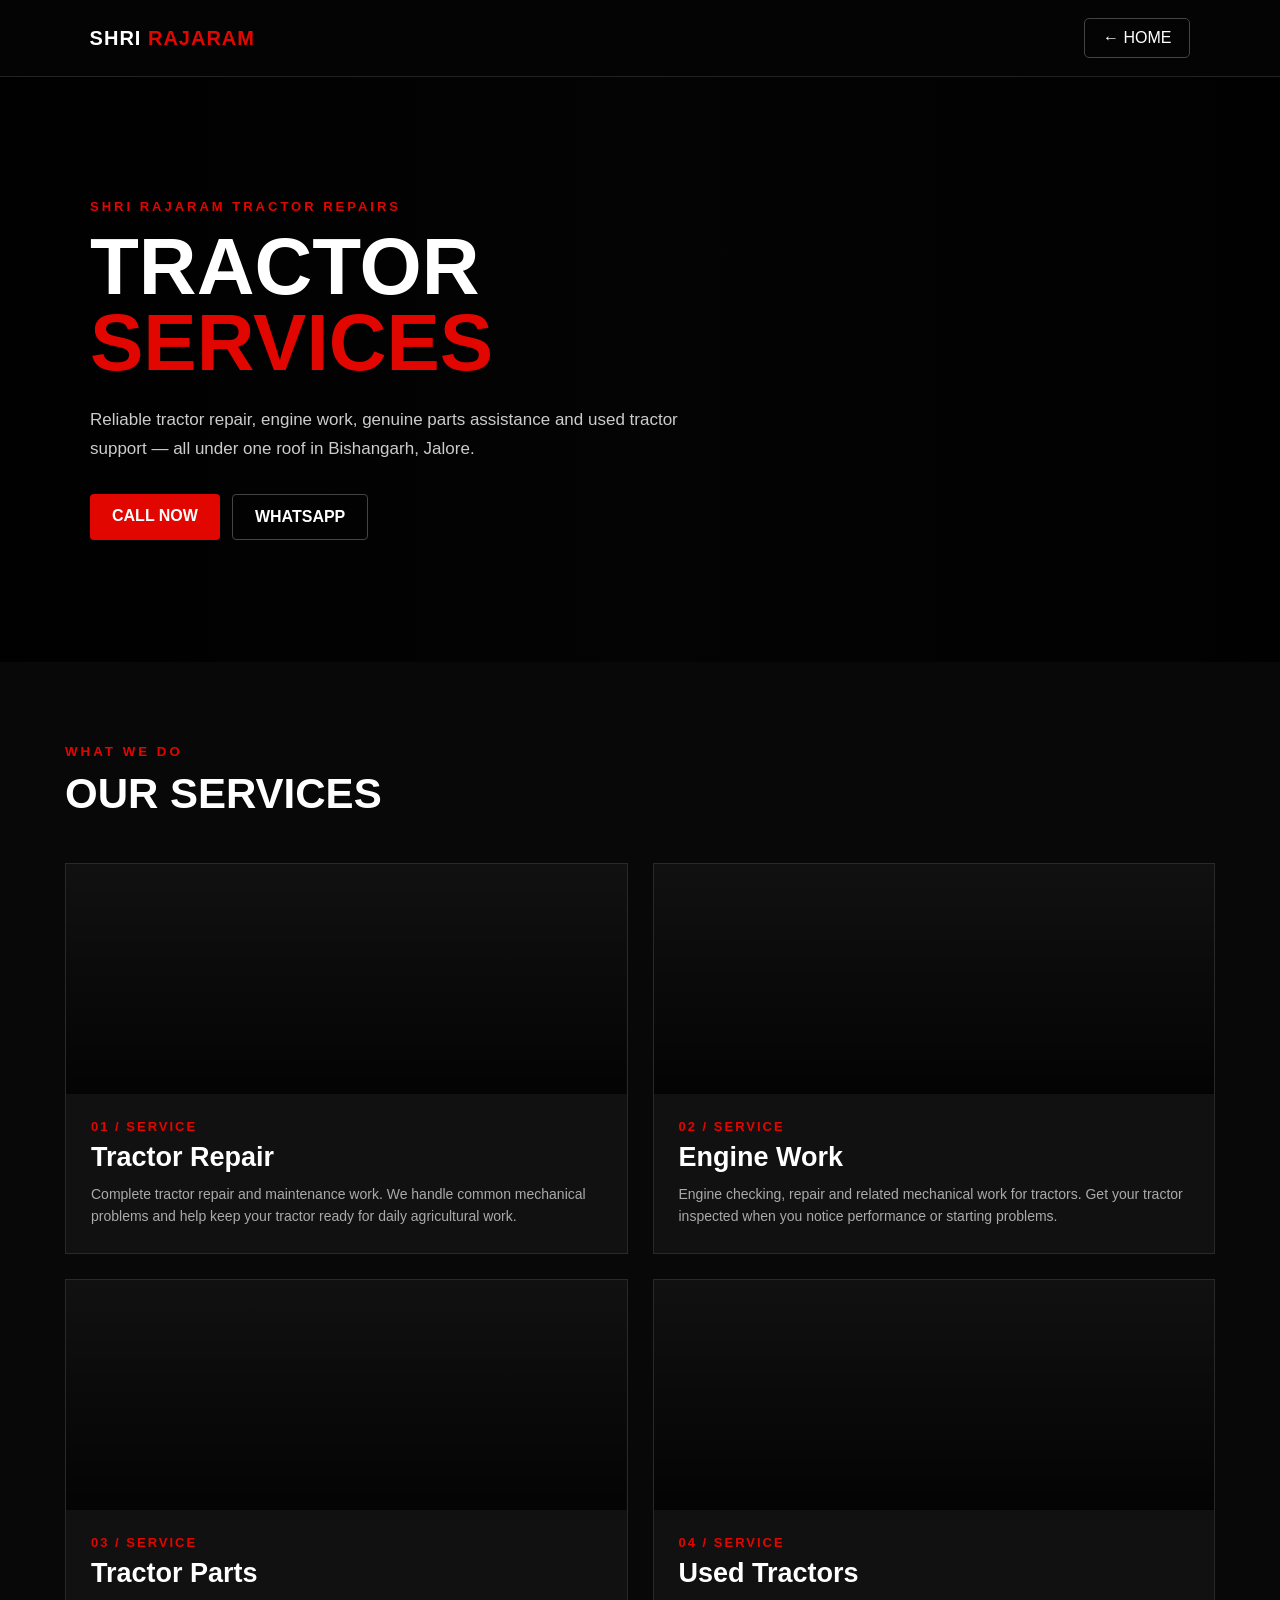
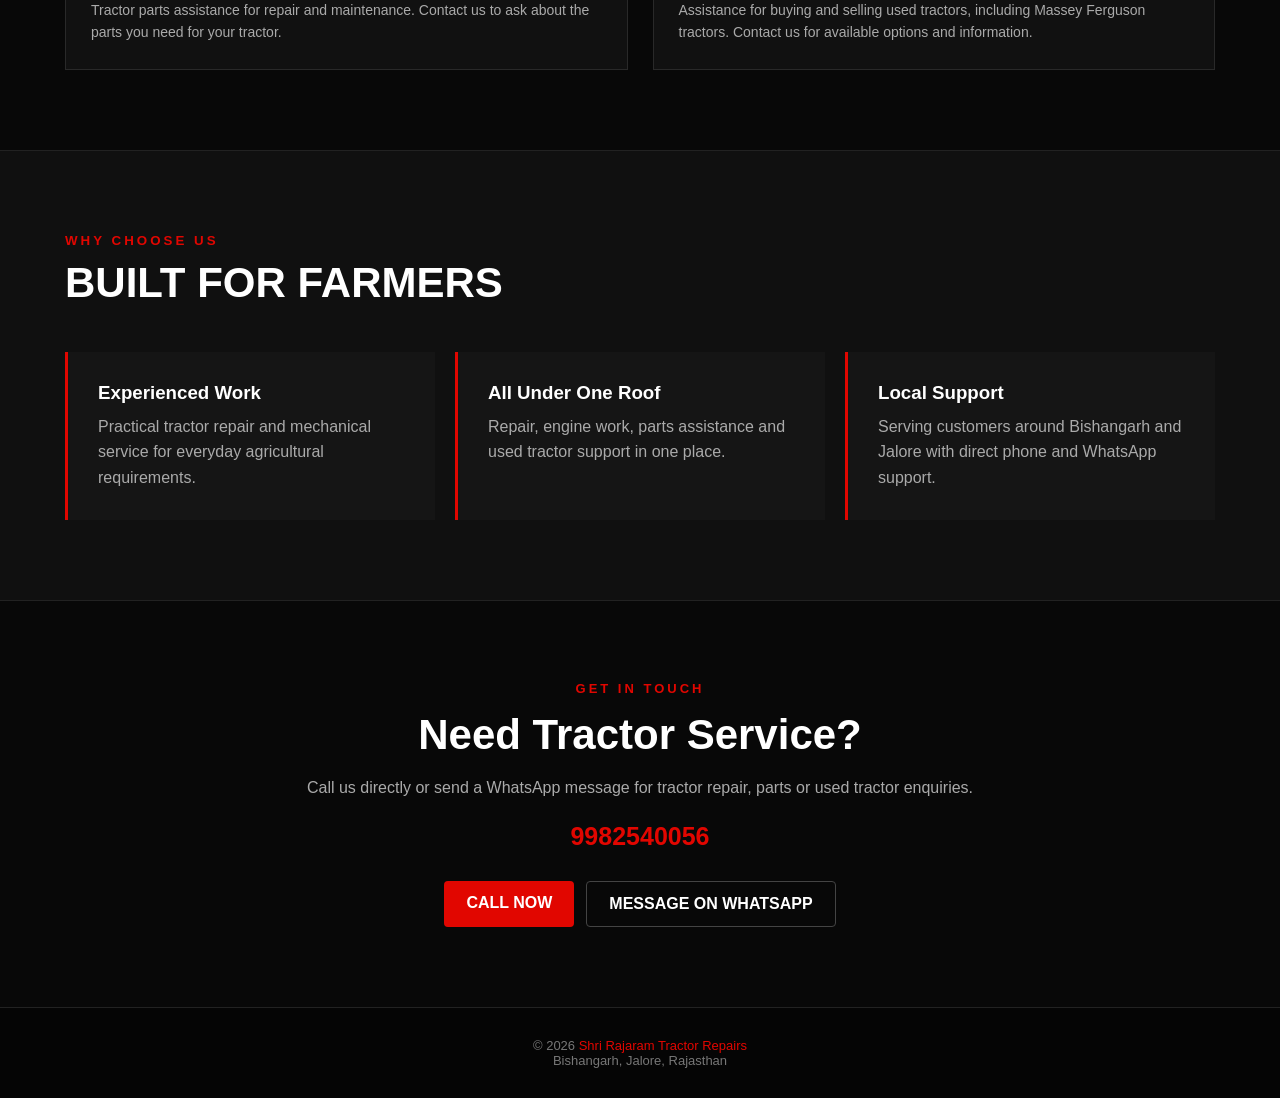
<file: services.html>
<!DOCTYPE html>
<html lang="en">
<head>
<meta charset="UTF-8">
<meta name="viewport" content="width=device-width, initial-scale=1.0">

<title>Services | Shri Rajaram Tractor Repairs</title>

<style>
*{
    margin:0;
    padding:0;
    box-sizing:border-box;
}

html{
    scroll-behavior:smooth;
}

body{
    font-family:Arial, Helvetica, sans-serif;
    background:#080808;
    color:#fff;
}

/* HEADER */
header{
    position:sticky;
    top:0;
    z-index:1000;
    background:rgba(5,5,5,.95);
    border-bottom:1px solid #222;
    padding:18px 7%;
    display:flex;
    justify-content:space-between;
    align-items:center;
}

.logo{
    color:white;
    text-decoration:none;
    font-weight:900;
    font-size:20px;
    letter-spacing:1px;
}

.logo span{
    color:#e10600;
}

.back{
    text-decoration:none;
    color:white;
    border:1px solid #444;
    padding:10px 18px;
    border-radius:5px;
    transition:.3s;
}

.back:hover{
    background:#e10600;
    border-color:#e10600;
}

/* HERO */
.hero{
    min-height:65vh;
    display:flex;
    align-items:center;
    position:relative;
    overflow:hidden;
    background:
    linear-gradient(90deg,rgba(0,0,0,.95),rgba(0,0,0,.55),rgba(0,0,0,.85)),
    url("https://images.unsplash.com/photo-1537462715879-360eeb61a0ad?auto=format&fit=crop&w=2200&q=90");
    background-size:cover;
    background-position:center;
}

.hero-content{
    width:90%;
    max-width:1100px;
    margin:auto;
    padding:70px 0;
}

.small{
    color:#e10600;
    font-weight:bold;
    letter-spacing:3px;
    font-size:13px;
    margin-bottom:15px;
}

h1{
    font-size:clamp(42px,7vw,80px);
    line-height:.95;
    text-transform:uppercase;
    font-weight:900;
}

h1 span{
    color:#e10600;
}

.hero p{
    max-width:600px;
    color:#ccc;
    line-height:1.7;
    margin-top:25px;
    font-size:17px;
}

/* SECTION */
.section{
    width:90%;
    max-width:1150px;
    margin:auto;
    padding:80px 0;
}

.section-title{
    margin-bottom:45px;
}

.section-title small{
    color:#e10600;
    letter-spacing:3px;
    font-weight:bold;
}

.section-title h2{
    font-size:42px;
    margin-top:10px;
    text-transform:uppercase;
}

/* SERVICES */
.services{
    display:grid;
    grid-template-columns:repeat(2,1fr);
    gap:25px;
}

.card{
    position:relative;
    min-height:390px;
    overflow:hidden;
    border:1px solid #292929;
    background:#111;
    transition:.4s;
}

.card:hover{
    transform:translateY(-8px);
    border-color:#e10600;
}

.card-img{
    height:230px;
    background-size:cover;
    background-position:center;
    transition:.5s;
}

.card:hover .card-img{
    transform:scale(1.05);
}

.repair{
    background-image:
    linear-gradient(0deg,rgba(0,0,0,.8),transparent),
    url("https://substackcdn.com/image/fetch/%24s_%21GMx3%21%2Cf_auto%2Cq_auto%3Agood%2Cfl_progressive%3Asteep/https%3A%2F%2Fsubstack-post-media.s3.amazonaws.com%2Fpublic%2Fimages%2F8d984f02-5675-4710-a33c-9fd1a642848e_2816x1536.png")
}

.engine{
    background-image:
    linear-gradient(0deg,rgba(0,0,0,.8),transparent),
    url("https://www.kubota.com/global-index/india/images/03/photo13.jpg")
}

.parts{
    background-image:
    linear-gradient(0deg,rgba(0,0,0,.8),transparent),
    url("https://www.deere.co.in/assets/images/region-1/parts-and-service/servive-support.jpg");
}

.used{
    background-image:
    linear-gradient(0deg,rgba(0,0,0,.8),transparent),
    url("https://assets.tractorjunction.com/tractor-junction/assets/images/images/oldTractor/1035-di-173463-1721299384-0.webp")
}

.card-content{
    padding:25px;
}

.card-number{
    color:#e10600;
    font-size:13px;
    font-weight:bold;
    letter-spacing:2px;
}

.card h3{
    font-size:27px;
    margin:8px 0 10px;
}

.card p{
    color:#aaa;
    line-height:1.6;
    font-size:14px;
}

/* CTA */
.cta{
    margin-top:30px;
    display:flex;
    gap:12px;
    flex-wrap:wrap;
}

.btn{
    display:inline-block;
    text-decoration:none;
    padding:13px 22px;
    font-weight:bold;
    border-radius:4px;
    transition:.3s;
}

.red{
    background:#e10600;
    color:#fff;
}

.red:hover{
    background:#b80000;
}

.dark{
    border:1px solid #444;
    color:white;
}

.dark:hover{
    border-color:#e10600;
    color:#e10600;
}

/* WHY US */
.why{
    background:#101010;
    border-top:1px solid #222;
    border-bottom:1px solid #222;
}

.points{
    display:grid;
    grid-template-columns:repeat(3,1fr);
    gap:20px;
}

.point{
    padding:30px;
    background:#151515;
    border-left:3px solid #e10600;
}

.point h3{
    margin-bottom:10px;
}

.point p{
    color:#aaa;
    line-height:1.6;
}

/* CONTACT */
.contact{
    text-align:center;
}

.contact h2{
    font-size:42px;
    margin-bottom:15px;
}

.contact p{
    color:#aaa;
    line-height:1.7;
}

.phone{
    color:#e10600;
    font-size:25px;
    font-weight:bold;
    display:block;
    margin:20px 0;
    text-decoration:none;
}

/* FOOTER */
footer{
    background:#050505;
    border-top:1px solid #222;
    padding:30px 7%;
    text-align:center;
    color:#777;
    font-size:13px;
}

footer span{
    color:#e10600;
}

/* MOBILE */
@media(max-width:700px){

    header{
        padding:15px 5%;
    }

    .logo{
        font-size:16px;
    }

    .back{
        padding:8px 12px;
        font-size:13px;
    }

    .hero{
        min-height:70vh;
    }

    .hero-content{
        padding:60px 0;
    }

    .hero p{
        font-size:15px;
    }

    .section{
        padding:60px 0;
    }

    .section-title h2{
        font-size:32px;
    }

    .services{
        grid-template-columns:1fr;
    }

    .card{
        min-height:370px;
    }

    .points{
        grid-template-columns:1fr;
    }

    .contact h2{
        font-size:32px;
    }
}
</style>
</head>

<body>

<!-- HEADER -->
<header>

<a href="index.html" class="logo">
SHRI <span>RAJARAM</span>
</a>

<a href="index.html" class="back">
← HOME
</a>

</header>


<!-- HERO -->
<section class="hero">

<div class="hero-content">

<div class="small">
SHRI RAJARAM TRACTOR REPAIRS
</div>

<h1>
TRACTOR<br>
<span>SERVICES</span>
</h1>

<p>
Reliable tractor repair, engine work, genuine parts assistance
and used tractor support — all under one roof in Bishangarh, Jalore.
</p>

<div class="cta">

<a href="tel:9982540056" class="btn red">
CALL NOW
</a>

<a href="https://wa.me/919982540056?text=Hello%20Shri%20Rajaram%20Tractor%20Repairs"
class="btn dark">
WHATSAPP
</a>

</div>

</div>

</section>


<!-- SERVICES -->
<section class="section">

<div class="section-title">
<small>WHAT WE DO</small>
<h2>Our Services</h2>
</div>


<div class="services">

<!-- 01 -->
<div class="card">

<div class="card-img repair"></div>

<div class="card-content">

<div class="card-number">01 / SERVICE</div>

<h3>Tractor Repair</h3>

<p>
Complete tractor repair and maintenance work.
We handle common mechanical problems and help keep
your tractor ready for daily agricultural work.
</p>

</div>

</div>


<!-- 02 -->
<div class="card">

<div class="card-img engine"></div>

<div class="card-content">

<div class="card-number">02 / SERVICE</div>

<h3>Engine Work</h3>

<p>
Engine checking, repair and related mechanical work
for tractors. Get your tractor inspected when you
notice performance or starting problems.
</p>

</div>

</div>


<!-- 03 -->
<div class="card">

<div class="card-img parts"></div>

<div class="card-content">

<div class="card-number">03 / SERVICE</div>

<h3>Tractor Parts</h3>

<p>
Tractor parts assistance for repair and maintenance.
Contact us to ask about the parts you need for your
tractor.
</p>

</div>

</div>


<!-- 04 -->
<div class="card">

<div class="card-img used"></div>

<div class="card-content">

<div class="card-number">04 / SERVICE</div>

<h3>Used Tractors</h3>

<p>
Assistance for buying and selling used tractors,
including Massey Ferguson tractors. Contact us for
available options and information.
</p>

</div>

</div>

</div>

</section>


<!-- WHY US -->
<section class="why">

<div class="section">

<div class="section-title">
<small>WHY CHOOSE US</small>
<h2>Built For Farmers</h2>
</div>

<div class="points">

<div class="point">
<h3>Experienced Work</h3>
<p>
Practical tractor repair and mechanical service
for everyday agricultural requirements.
</p>
</div>

<div class="point">
<h3>All Under One Roof</h3>
<p>
Repair, engine work, parts assistance and used
tractor support in one place.
</p>
</div>

<div class="point">
<h3>Local Support</h3>
<p>
Serving customers around Bishangarh and Jalore
with direct phone and WhatsApp support.
</p>
</div>

</div>

</div>

</section>


<!-- CONTACT -->
<section class="section contact">

<div class="small">
GET IN TOUCH
</div>

<h2>Need Tractor Service?</h2>

<p>
Call us directly or send a WhatsApp message for
tractor repair, parts or used tractor enquiries.
</p>

<a href="tel:9982540056" class="phone">
9982540056
</a>

<div class="cta" style="justify-content:center;">

<a href="tel:9982540056" class="btn red">
CALL NOW
</a>

<a href="https://wa.me/919982540056?text=Hello%20Shri%20Rajaram%20Tractor%20Repairs"
class="btn dark">
MESSAGE ON WHATSAPP
</a>

</div>

</section>


<!-- FOOTER -->
<footer>

© 2026 <span>Shri Rajaram Tractor Repairs</span><br>
Bishangarh, Jalore, Rajasthan

</footer>

</body>
</html>
</file>
